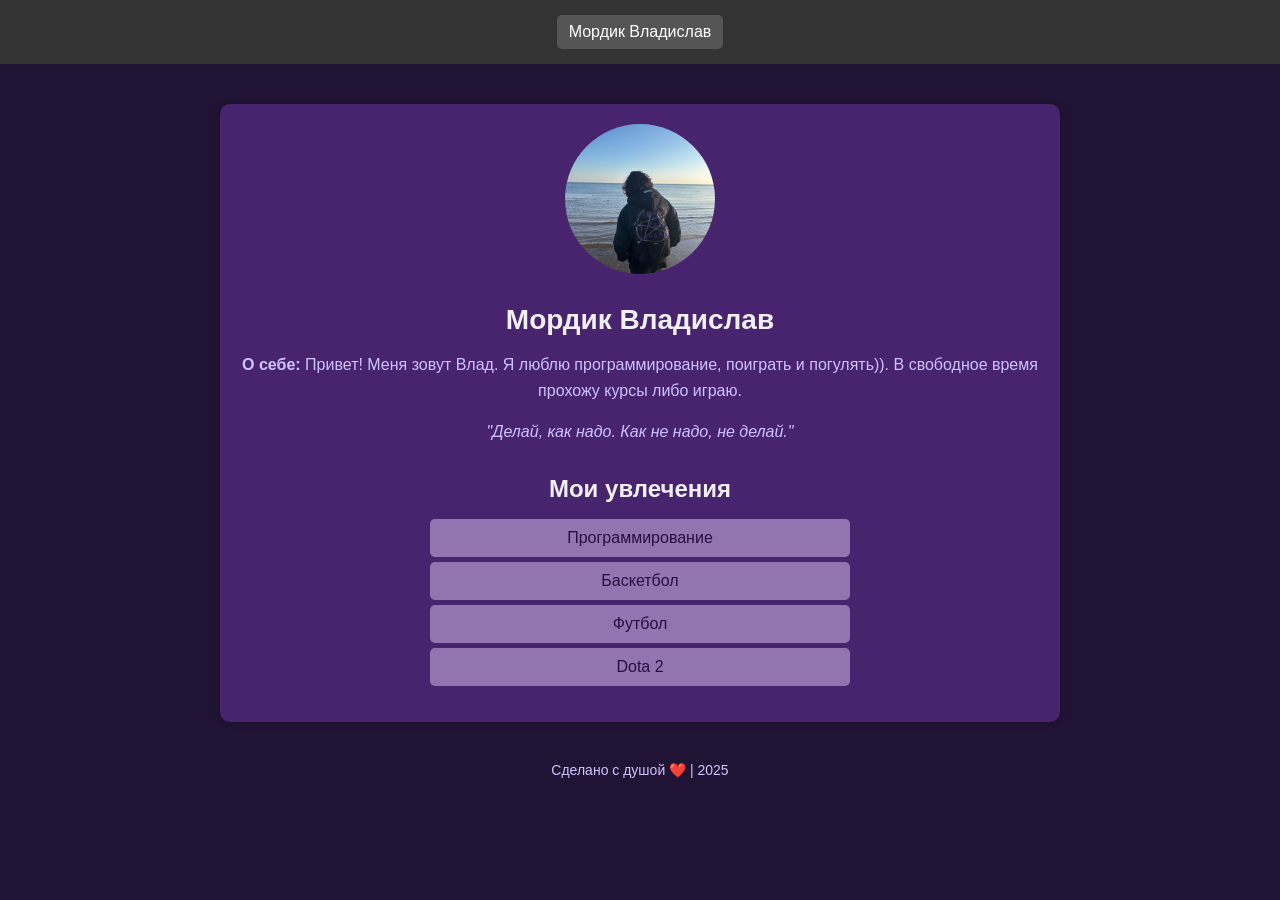
<file: index.html>
<html lang="ru">
<head>
  <meta charset="UTF-8">
  <meta name="viewport" content="width=device-width, initial-scale=1.0">
  <title>Страница о человеке</title>
  <link rel="stylesheet" href="style.css">
</head>
<body>

<header>
  <a href="index.html">Мордик Владислав</a>
</header>

<section class="profile">
  <img src="photo/vlados.jpg" alt="Фото человека">
  <h1>Мордик Владислав</h1>
  <p><strong>О себе:</strong> Привет! Меня зовут Влад. Я люблю программирование, поиграть и погулять)). В свободное время прохожу курсы либо играю.</p>
  <p><em>"Делай, как надо. Как не надо, не делай."</em></p>

  <div class="hobbies">
    <h2>Мои увлечения</h2>
    <ul>
      <li>Программирование</li>
      <li>Баскетбол</li>
      <li>Футбол</li>
      <li>Dota 2</li>
    </ul>
  </div>
</section>

<footer>
  Сделано с душой ❤️ | 2025
</footer>

</body>
</html>
</file>
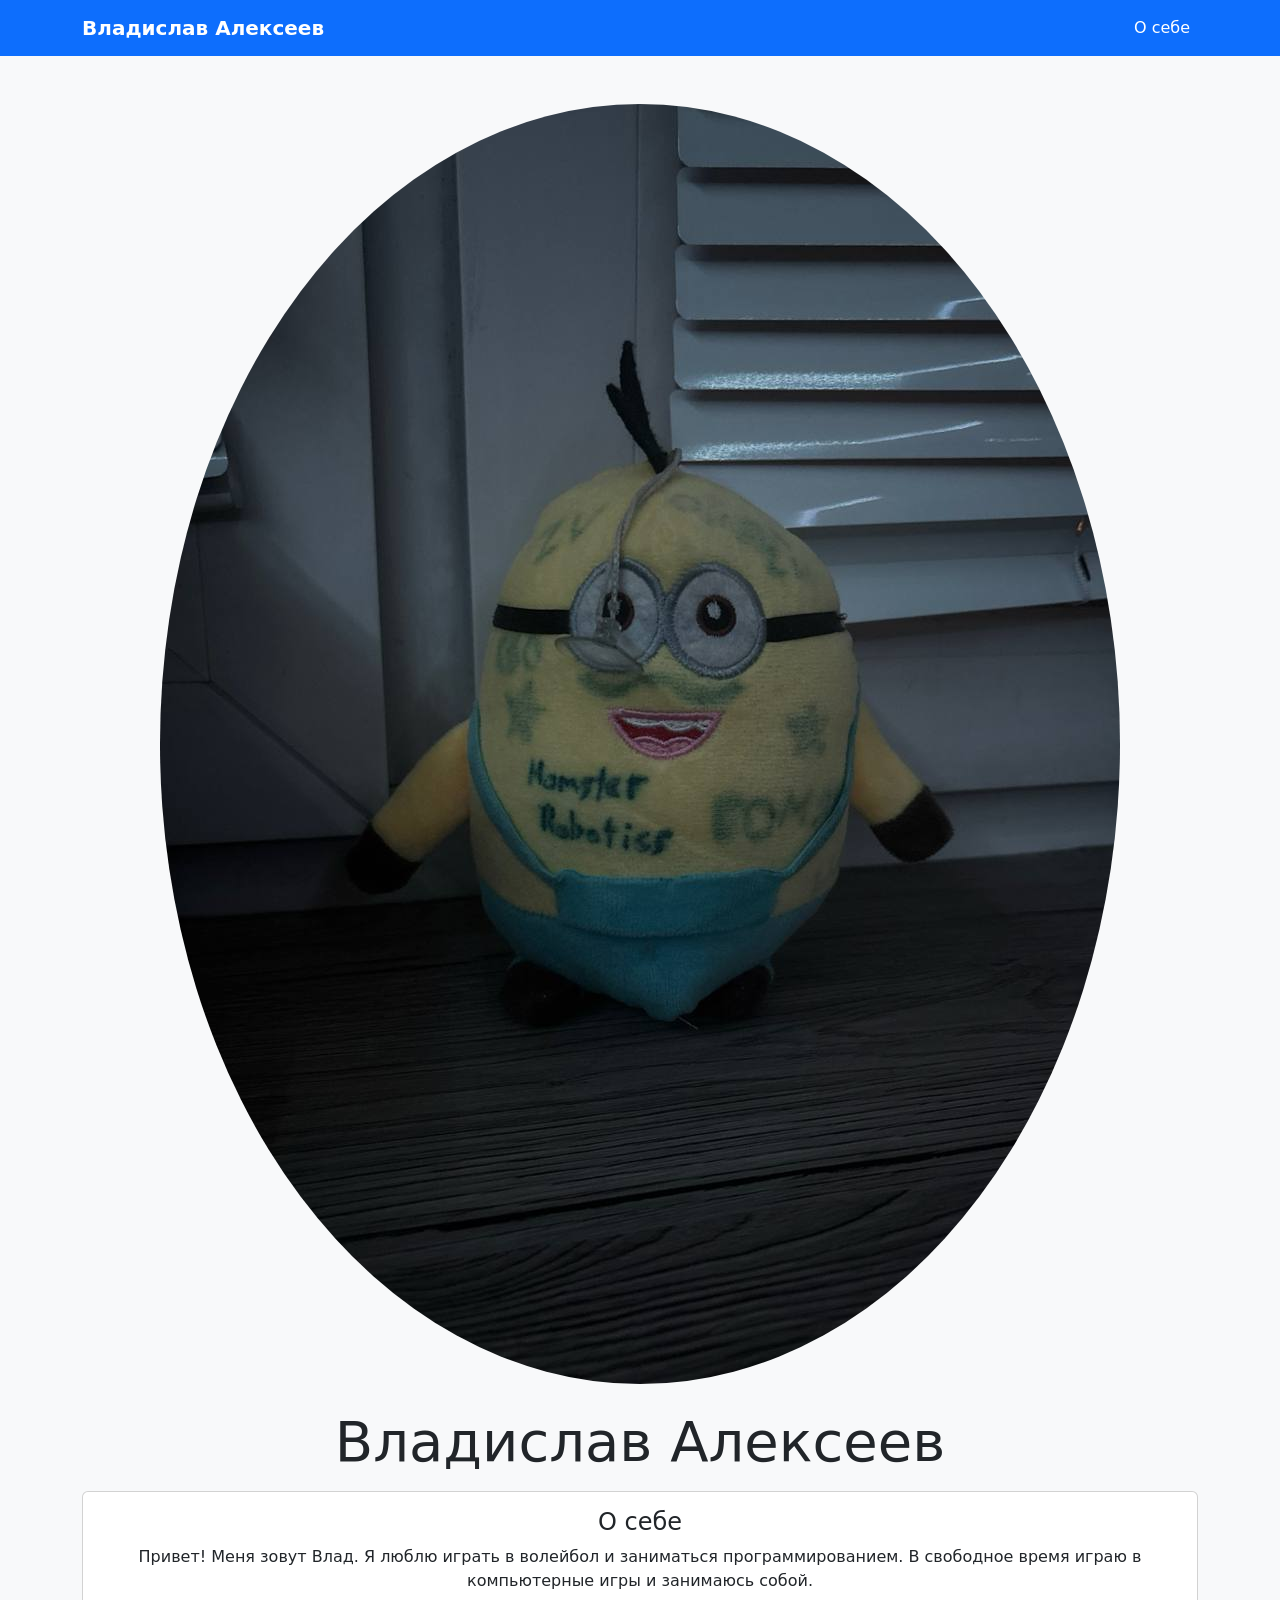
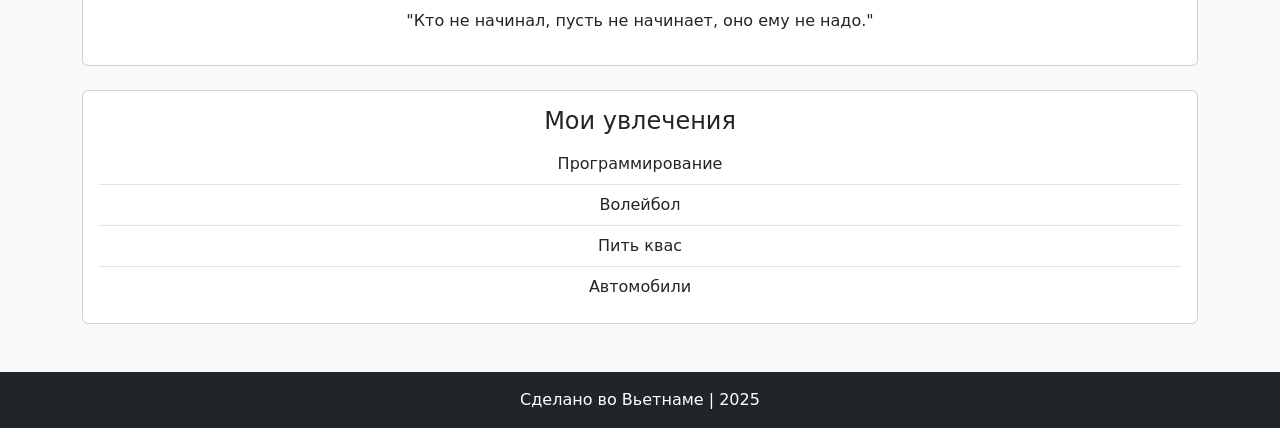
<file: Alexeev.html>
<!DOCTYPE html>
<html lang="ru">
<head>
  <meta charset="UTF-8">
  <meta name="viewport" content="width=device-width, initial-scale=1.0">
  <title>Владислав Алексеев | Визитка</title>
  <link href="https://cdn.jsdelivr.net/npm/bootstrap@5.3.0/dist/css/bootstrap.min.css" rel="stylesheet" integrity="sha384-9ndCyUaIbzAi2FUVXJi0CjmCapSmO7SnpJef0486qhLnuZ2cdeRhO02iuK6FUUVM" crossorigin="anonymous">
</head>
<body class="bg-light">

  <nav class="navbar navbar-expand-lg navbar-dark bg-primary mb-5">
    <div class="container">
      <a class="navbar-brand fw-bold" href="Alexeev.html">Владислав Алексеев</a>
      <button class="navbar-toggler" type="button" data-bs-toggle="collapse" data-bs-target="#navbarNav">
        <span class="navbar-toggler-icon"></span>
      </button>
      <div class="collapse navbar-collapse" id="navbarNav">
        <ul class="navbar-nav ms-auto">
          <li class="nav-item">
            <a class="nav-link active" href="#about">О себе</a>
          </li>
        </ul>
      </div>
    </div>
  </nav>

  <div class="container my-5">
    <section class="profile text-center mb-5">
      <img src="photo/minon.jpg" alt="Фото Владислава Алексеева" class="profile-img rounded-circle mb-4">
      <h1 class="display-4 mb-3">Владислав Алексеев</h1>
      
      <div class="card mb-4" id="about">
        <div class="card-body">
          <h2 class="card-title h4">О себе</h2>
          <p class="card-text">Привет! Меня зовут Влад. Я люблю играть в волейбол и заниматься программированием. В свободное время играю в компьютерные игры и занимаюсь собой.</p>
          <p class="quote mt-3">"Кто не начинал, пусть не начинает, оно ему не надо."</p>
        </div>
      </div>

      <div class="card" id="hobbies">
        <div class="card-body">
          <h2 class="card-title h4">Мои увлечения</h2>
          <ul class="list-group list-group-flush">
            <li class="list-group-item">Программирование</li>
            <li class="list-group-item">Волейбол</li>
            <li class="list-group-item">Пить квас</li>
            <li class="list-group-item">Автомобили</li>
          </ul>
        </div>
      </div>
    </section>
  </div>

  <footer class="bg-dark text-white text-center py-3 mt-5">
    <div class="container">
      <p class="mb-0">Сделано во Вьетнаме | 2025</p>
    </div>
  </footer>

  <script src="https://cdn.jsdelivr.net/npm/bootstrap@5.3.0/dist/js/bootstrap.bundle.min.js" integrity="sha384-geWF76RCwLtnZ8qwWowPQNguL3RmwHVBC9FhGdlKrxdiJJigb/j/68SIy3Te4Bkz" crossorigin="anonymous"></script>
</body>
</html>
</file>
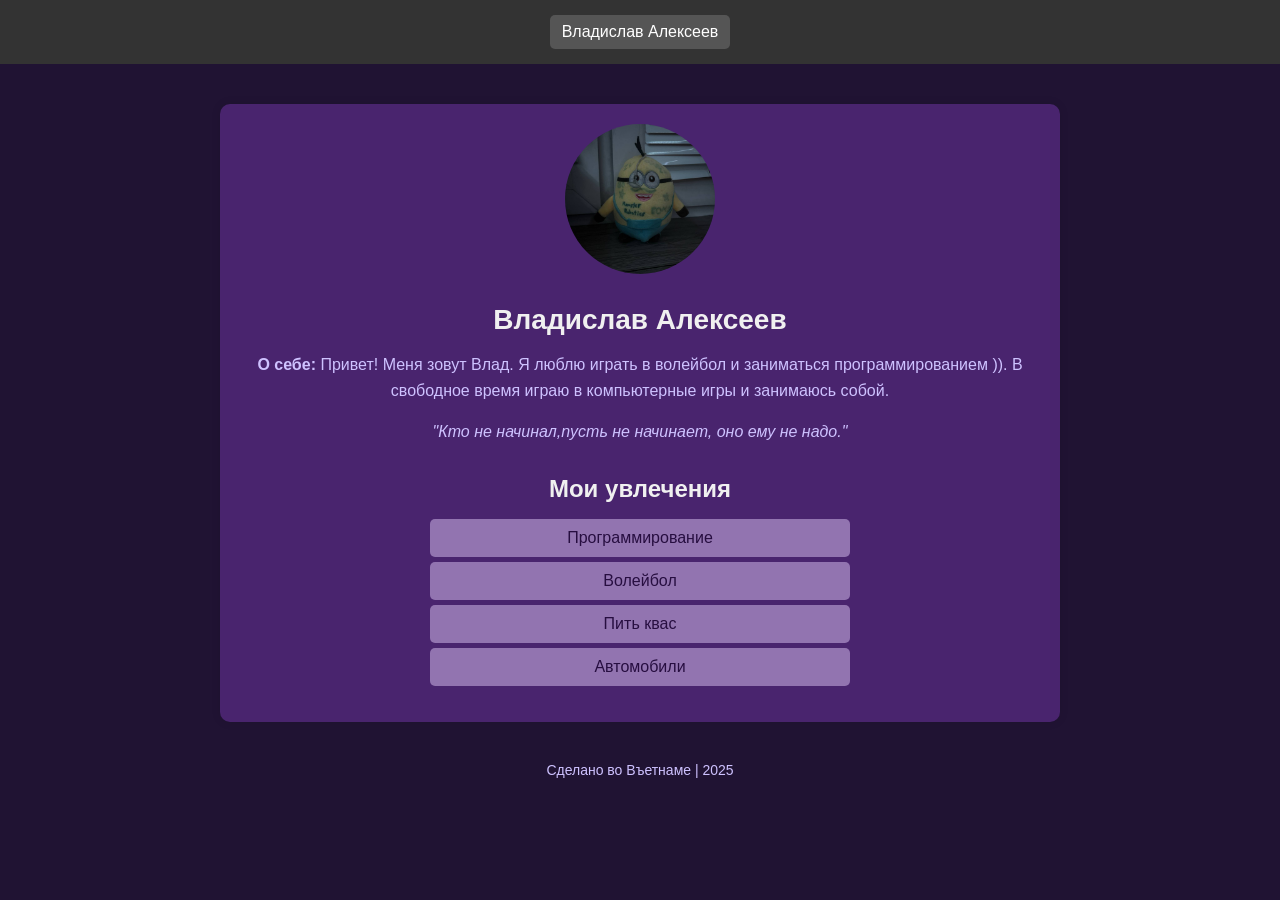
<file: Pivnenko.html>
<html lang="ru">
<head>
  <meta charset="UTF-8">
  <meta name="viewport" content="width=device-width, initial-scale=1.0">
  <title>Страница о человеке</title>
  <link rel="stylesheet" href="style.css">
</head>
<body>

<header>
  <a href="Pivnenko.html">Владислав Алексеев</a>
</header>

<section class="profile">
  <img src="photo/minon.jpg" alt="Фото человека">
  <h1>Владислав Алексеев</h1>
  <p><strong>О себе:</strong> Привет! Меня зовут Влад. Я люблю играть в волейбол и заниматься программированием )). В свободное время играю в компьютерные игры и занимаюсь собой.</p>
  <p><em>"Кто не начинал,пусть не начинает, оно ему не надо."</em></p>

  <div class="hobbies">
    <h2>Мои увлечения</h2>
    <ul>
      <li>Программирование</li>
      <li>Волейбол</li>
      <li>Пить квас</li>
      <li>Автомобили</li>
    </ul>
  </div>
</section>

<footer>
  Сделано во Въетнаме | 2025
</footer>

</body>
</html>
</file>
<file: style.css>
body {
  font-family: Arial, sans-serif;
  margin: 0;
  padding: 0;
  background-color: #201333;
}

header {
  background-color: #333;
  padding: 10px;
  display: flex;
  justify-content: center;
  flex-wrap: wrap;
}

header a {
  color: white;
  text-decoration: none;
  margin: 5px 10px;
  padding: 8px 12px;
  background-color: #555;
  border-radius: 5px;
  transition: background-color 0.3s;
}

header a:hover {
  background-color: #777;
}

.profile {
  max-width: 800px;
  margin: 40px auto;
  background: #49246e;
  padding: 20px;
  box-shadow: 0 0 10px rgba(0,0,0,0.1);
  border-radius: 10px;
  text-align: center;
}

.profile img {
  width: 150px;
  height: 150px;
  object-fit: cover;
  border-radius: 50%;
  margin-bottom: 20px;
}

.profile h1 {
  margin: 10px 0;
  font-size: 28px;
  color: #f0f0f0;
}

.profile p {
  color: #cec2ff;
  line-height: 1.6;
}

.hobbies {
  margin-top: 30px;
}

.hobbies h2 {
  font-size: 24px;
  margin-bottom: 15px;
  color: #f0f0f0;
}

.hobbies ul {
  list-style: none;
  padding: 0;
}

.hobbies ul li {
  background-color: #9274b0;
  margin: 5px auto;
  padding: 10px;
  max-width: 400px;
  border-radius: 5px;
  color: #270e40;
}

footer {
  text-align: center;
  margin: 40px 0;
  color: #cec2ff;
  font-size: 14px;
}
</file>
